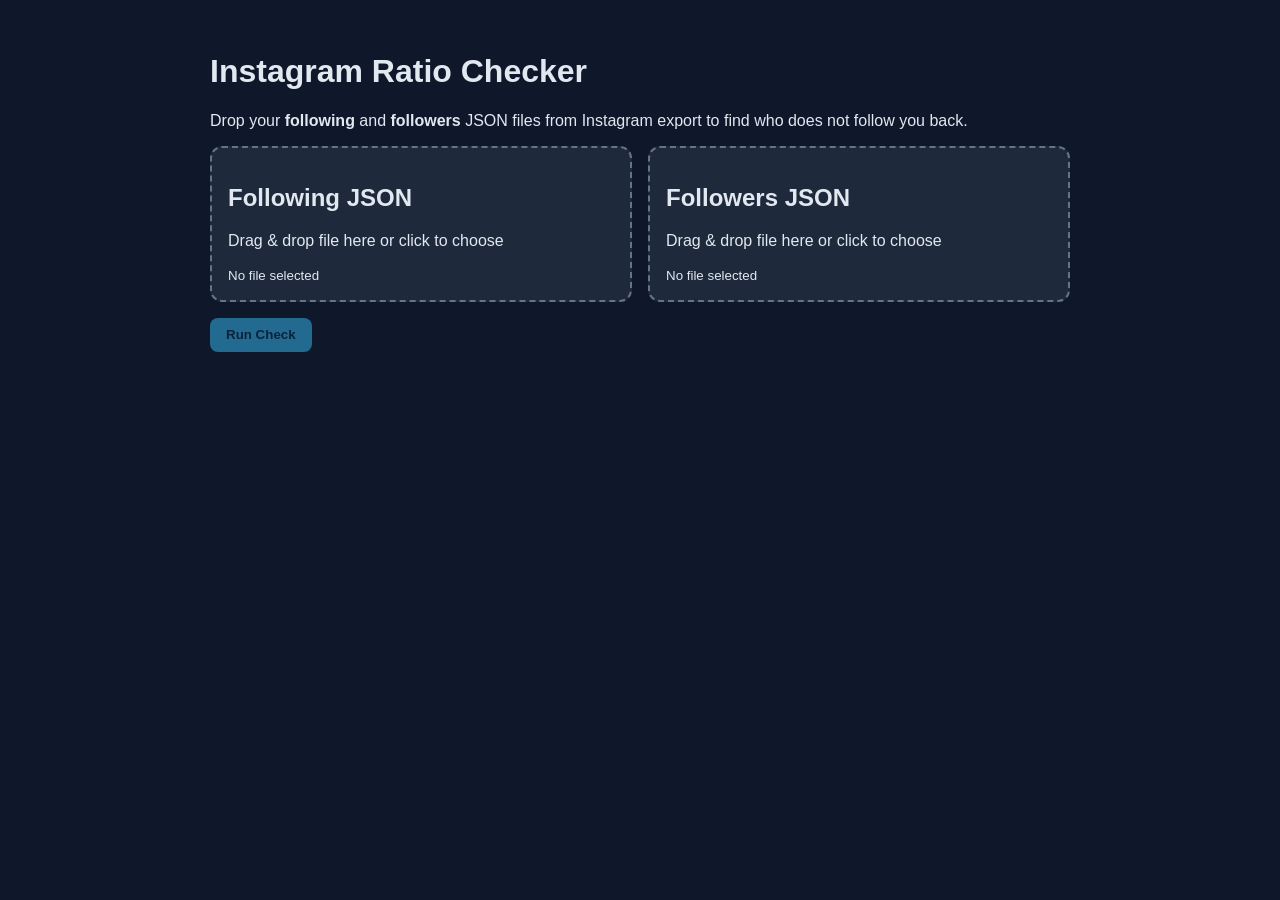
<file: index.html>
<!doctype html>
<html lang="en">
<head>
  <meta charset="UTF-8" />
  <meta name="viewport" content="width=device-width, initial-scale=1.0" />
  <title>Insta Ratio Checker</title>
  <link rel="stylesheet" href="styles.css" />
</head>
<body>
  <main class="container">
    <h1>Instagram Ratio Checker</h1>
    <p>Drop your <strong>following</strong> and <strong>followers</strong> JSON files from Instagram export to find who does not follow you back.</p>

    <section class="drop-grid">
      <div class="drop-zone" id="following-zone" data-kind="following">
        <h2>Following JSON</h2>
        <p>Drag & drop file here or click to choose</p>
        <input type="file" id="following-input" accept="application/json" />
        <small id="following-file">No file selected</small>
      </div>

      <div class="drop-zone" id="followers-zone" data-kind="followers">
        <h2>Followers JSON</h2>
        <p>Drag & drop file here or click to choose</p>
        <input type="file" id="followers-input" accept="application/json" />
        <small id="followers-file">No file selected</small>
      </div>
    </section>

    <div class="actions">
      <button id="run-btn" disabled>Run Check</button>
    </div>

    <p id="status" role="status"></p>

    <section id="results" class="results" hidden>
      <h2>Not Following Back (<span id="count">0</span>)</h2>
      <button id="copy-btn">Copy List</button>
      <ul id="result-list"></ul>
    </section>
  </main>

  <script src="app.js"></script>
</body>
</html>
</file>
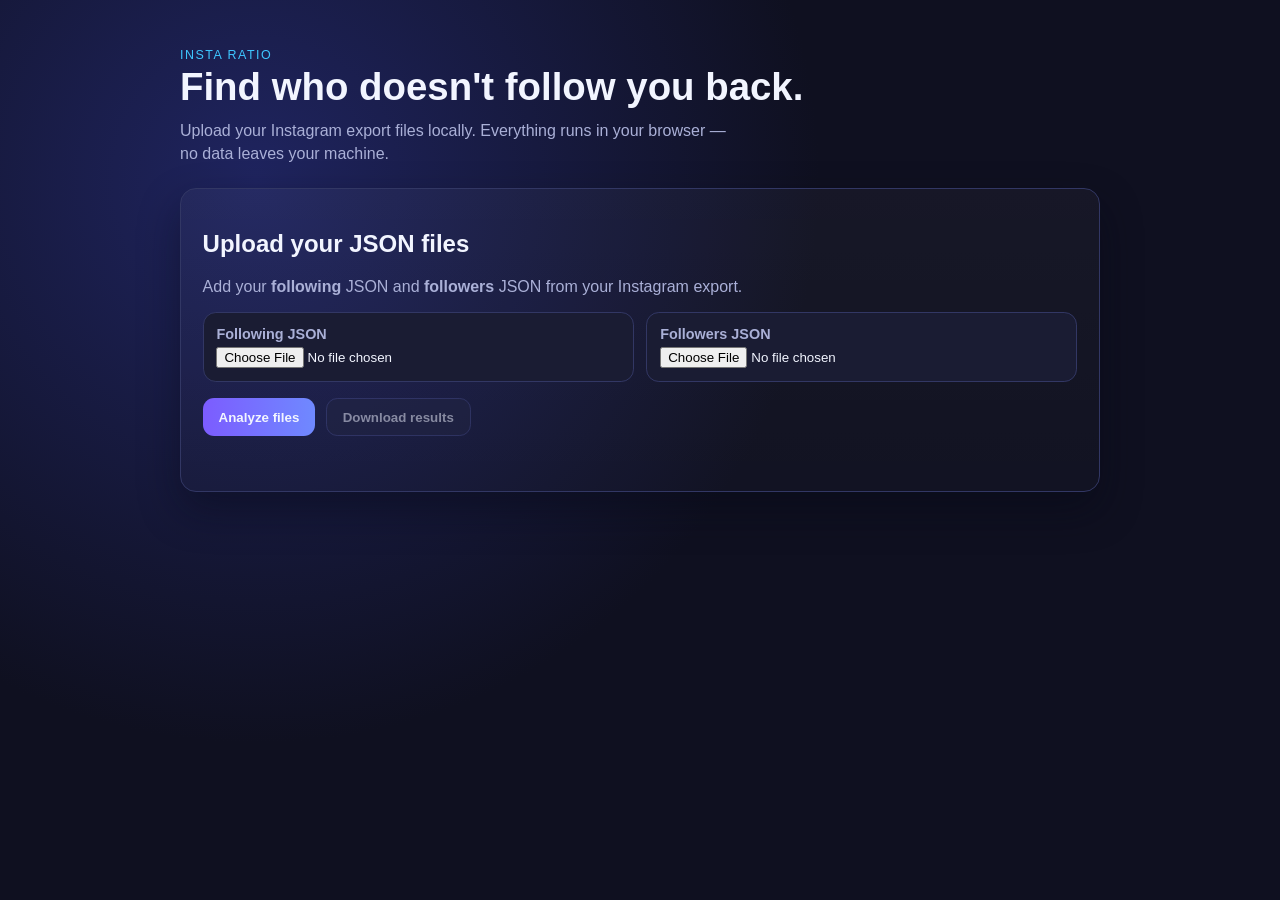
<file: frontend/index.html>
<!doctype html>
<html lang="en">
  <head>
    <meta charset="UTF-8" />
    <meta name="viewport" content="width=device-width, initial-scale=1.0" />
    <title>Insta Ratio — Not Following Back Checker</title>
    <link rel="stylesheet" href="styles.css" />
  </head>
  <body>
    <main class="app-shell">
      <section class="hero">
        <p class="eyebrow">Insta Ratio</p>
        <h1>Find who doesn't follow you back.</h1>
        <p class="subtitle">
          Upload your Instagram export files locally. Everything runs in your browser — no data leaves your machine.
        </p>
      </section>

      <section class="card uploader-card">
        <h2>Upload your JSON files</h2>
        <p class="help-text">
          Add your <strong>following</strong> JSON and <strong>followers</strong> JSON from your Instagram export.
        </p>

        <div class="file-grid">
          <label class="file-input">
            <span>Following JSON</span>
            <input id="followingFile" type="file" accept=".json,application/json" />
          </label>

          <label class="file-input">
            <span>Followers JSON</span>
            <input id="followersFile" type="file" accept=".json,application/json" />
          </label>
        </div>

        <div class="actions">
          <button id="analyzeBtn" type="button">Analyze files</button>
          <button id="downloadBtn" class="ghost" type="button" disabled>Download results</button>
        </div>

        <p id="status" class="status" aria-live="polite"></p>
      </section>

      <section class="card results-card" id="resultsCard" hidden>
        <div class="results-header">
          <h2>Results</h2>
          <div class="pill">
            <span id="count">0</span>
            <small>not following back</small>
          </div>
        </div>

        <ul id="resultsList" class="results-list"></ul>
      </section>
    </main>

    <script src="app.js"></script>
  </body>
</html>
</file>
<file: styles.css>
:root {
  color-scheme: light dark;
  font-family: Arial, sans-serif;
}

body {
  margin: 0;
  background: #0f172a;
  color: #e2e8f0;
}

.container {
  max-width: 860px;
  margin: 0 auto;
  padding: 2rem 1rem 4rem;
}

.drop-grid {
  display: grid;
  grid-template-columns: repeat(auto-fit, minmax(260px, 1fr));
  gap: 1rem;
}

.drop-zone {
  border: 2px dashed #64748b;
  border-radius: 12px;
  padding: 1rem;
  cursor: pointer;
  background: #1e293b;
}

.drop-zone.dragover {
  border-color: #38bdf8;
  background: #0b3b5e;
}

.drop-zone input {
  display: none;
}

.actions {
  margin-top: 1rem;
}

button {
  background: #38bdf8;
  border: none;
  color: #082f49;
  font-weight: bold;
  border-radius: 8px;
  padding: 0.6rem 1rem;
  cursor: pointer;
}

button:disabled {
  opacity: 0.5;
  cursor: not-allowed;
}

.results {
  margin-top: 1.5rem;
}

#result-list {
  line-height: 1.7;
}
</file>
<file: frontend/styles.css>
:root {
  --bg: #0f1020;
  --surface: #1a1c33;
  --surface-2: #222543;
  --text: #f2f5ff;
  --muted: #aab0d7;
  --accent: #7c5cff;
  --accent-2: #3ec7ff;
  --danger: #ff7a95;
}

* {
  box-sizing: border-box;
}

body {
  margin: 0;
  min-height: 100vh;
  font-family: Inter, Segoe UI, Roboto, Helvetica, Arial, sans-serif;
  background: radial-gradient(circle at 20% 20%, #1f245f 0%, var(--bg) 45%), var(--bg);
  color: var(--text);
}

.app-shell {
  width: min(920px, 92vw);
  margin: 0 auto;
  padding: 3rem 0 4rem;
}

.hero h1 {
  margin: 0.2rem 0 0.6rem;
  font-size: clamp(1.9rem, 3vw, 2.8rem);
}

.eyebrow {
  margin: 0;
  color: var(--accent-2);
  letter-spacing: 0.12em;
  text-transform: uppercase;
  font-size: 0.78rem;
}

.subtitle {
  margin: 0;
  color: var(--muted);
  max-width: 62ch;
  line-height: 1.45;
}

.card {
  margin-top: 1.4rem;
  border: 1px solid #323764;
  border-radius: 1rem;
  background: linear-gradient(180deg, rgba(255, 255, 255, 0.03), rgba(255, 255, 255, 0.01));
  box-shadow: 0 18px 40px rgba(7, 8, 22, 0.45);
  padding: 1.35rem;
}

.help-text {
  margin-top: 0;
  color: var(--muted);
}

.file-grid {
  display: grid;
  grid-template-columns: repeat(2, minmax(210px, 1fr));
  gap: 0.8rem;
}

.file-input {
  display: flex;
  flex-direction: column;
  gap: 0.35rem;
  background: var(--surface);
  border: 1px solid #323764;
  border-radius: 0.8rem;
  padding: 0.8rem;
  font-weight: 600;
}

.file-input span {
  color: var(--muted);
  font-size: 0.9rem;
}

.file-input input {
  color: var(--text);
}

.actions {
  margin-top: 1rem;
  display: flex;
  gap: 0.65rem;
  flex-wrap: wrap;
}

button {
  border: none;
  border-radius: 0.7rem;
  background: linear-gradient(90deg, var(--accent), #6f89ff);
  color: var(--text);
  font-weight: 700;
  padding: 0.66rem 1rem;
  cursor: pointer;
}

button.ghost {
  background: var(--surface-2);
  border: 1px solid #434985;
}

button:disabled {
  cursor: not-allowed;
  opacity: 0.5;
}

.status {
  min-height: 1.2rem;
  margin: 0.9rem 0 0;
  color: var(--muted);
}

.status.error {
  color: var(--danger);
}

.results-header {
  display: flex;
  align-items: center;
  justify-content: space-between;
  gap: 1rem;
}

.pill {
  background: var(--surface-2);
  border: 1px solid #434985;
  border-radius: 999px;
  padding: 0.2rem 0.9rem;
  text-align: center;
}

.pill span {
  display: block;
  font-size: 1.25rem;
  font-weight: 700;
}

.pill small {
  color: var(--muted);
  text-transform: uppercase;
  letter-spacing: 0.05em;
}

.results-list {
  list-style: none;
  margin: 1rem 0 0;
  padding: 0;
  max-height: 52vh;
  overflow: auto;
  border-radius: 0.7rem;
  border: 1px solid #323764;
}

.results-list li {
  padding: 0.65rem 0.8rem;
  border-bottom: 1px solid #2e335f;
}

.results-list li:last-child {
  border-bottom: none;
}

@media (max-width: 700px) {
  .file-grid {
    grid-template-columns: 1fr;
  }
}
</file>
